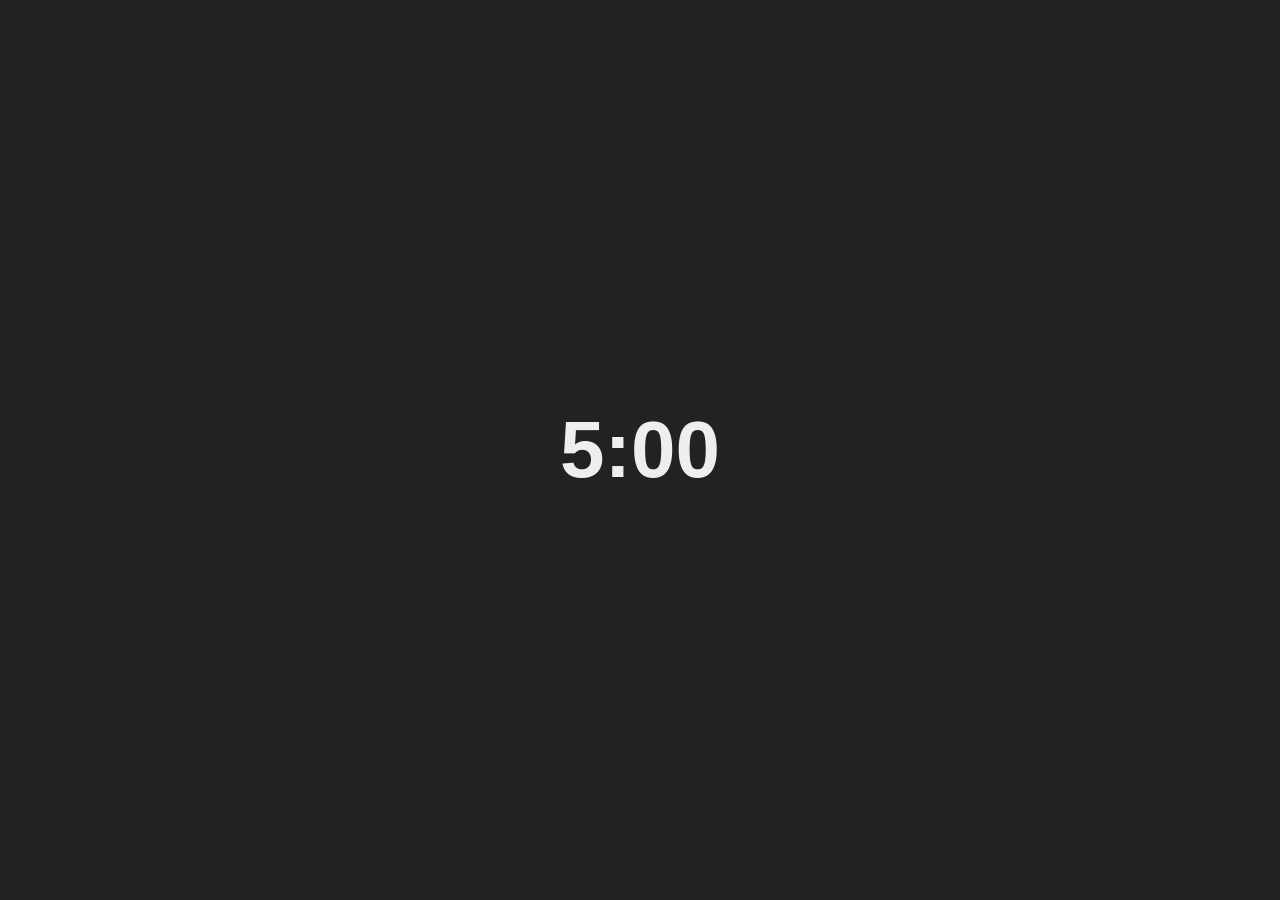
<file: code/output/timer - final/index.html>
<!DOCTYPE html>
<html lang="en">
<head>
    <meta charset="UTF-8">
    <meta name="viewport" content="width=device-width, initial-scale=1.0">
    <title>Countdown Timer</title>
    <link rel="stylesheet" href="style.css">
</head>
<body>
    <div class="container">
        <h1 id="timerDisplay">5:00</h1>
    </div>
    <script src="script.js"></script>
</body>
</html>
</file>
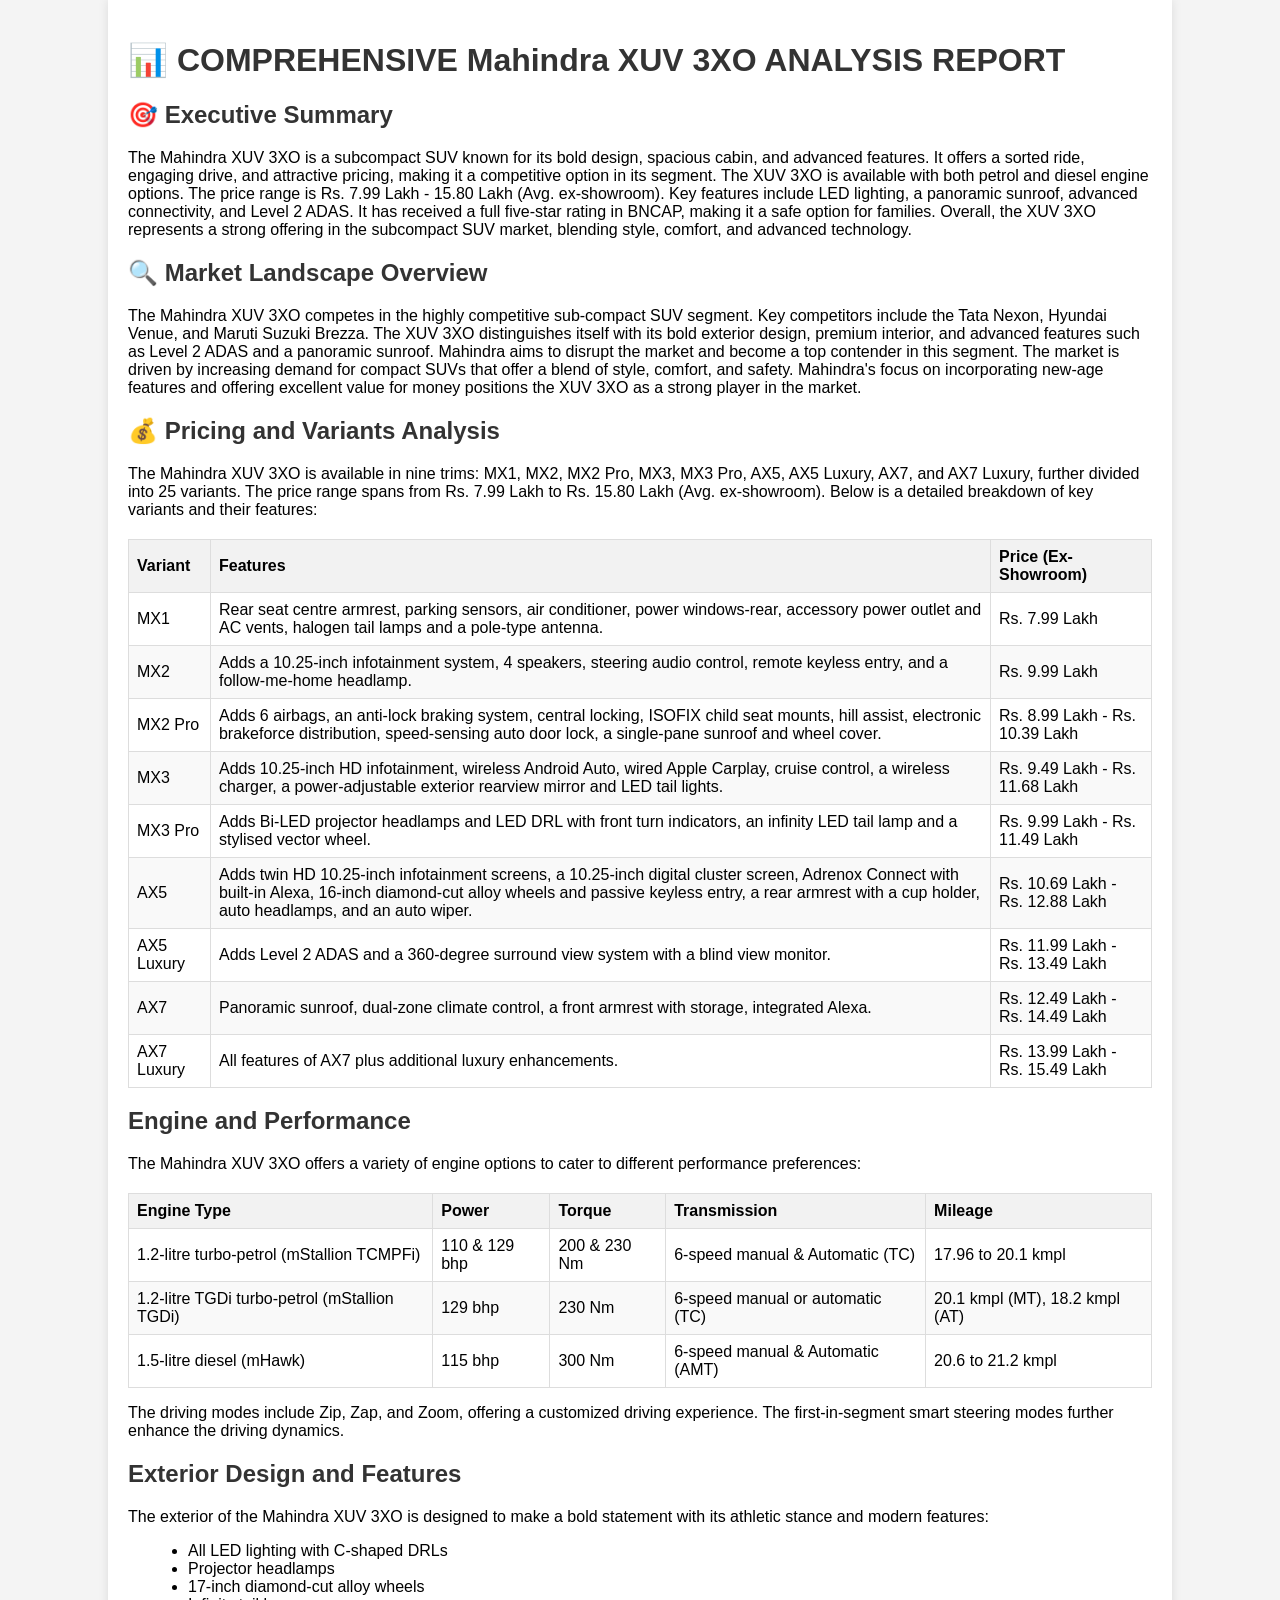
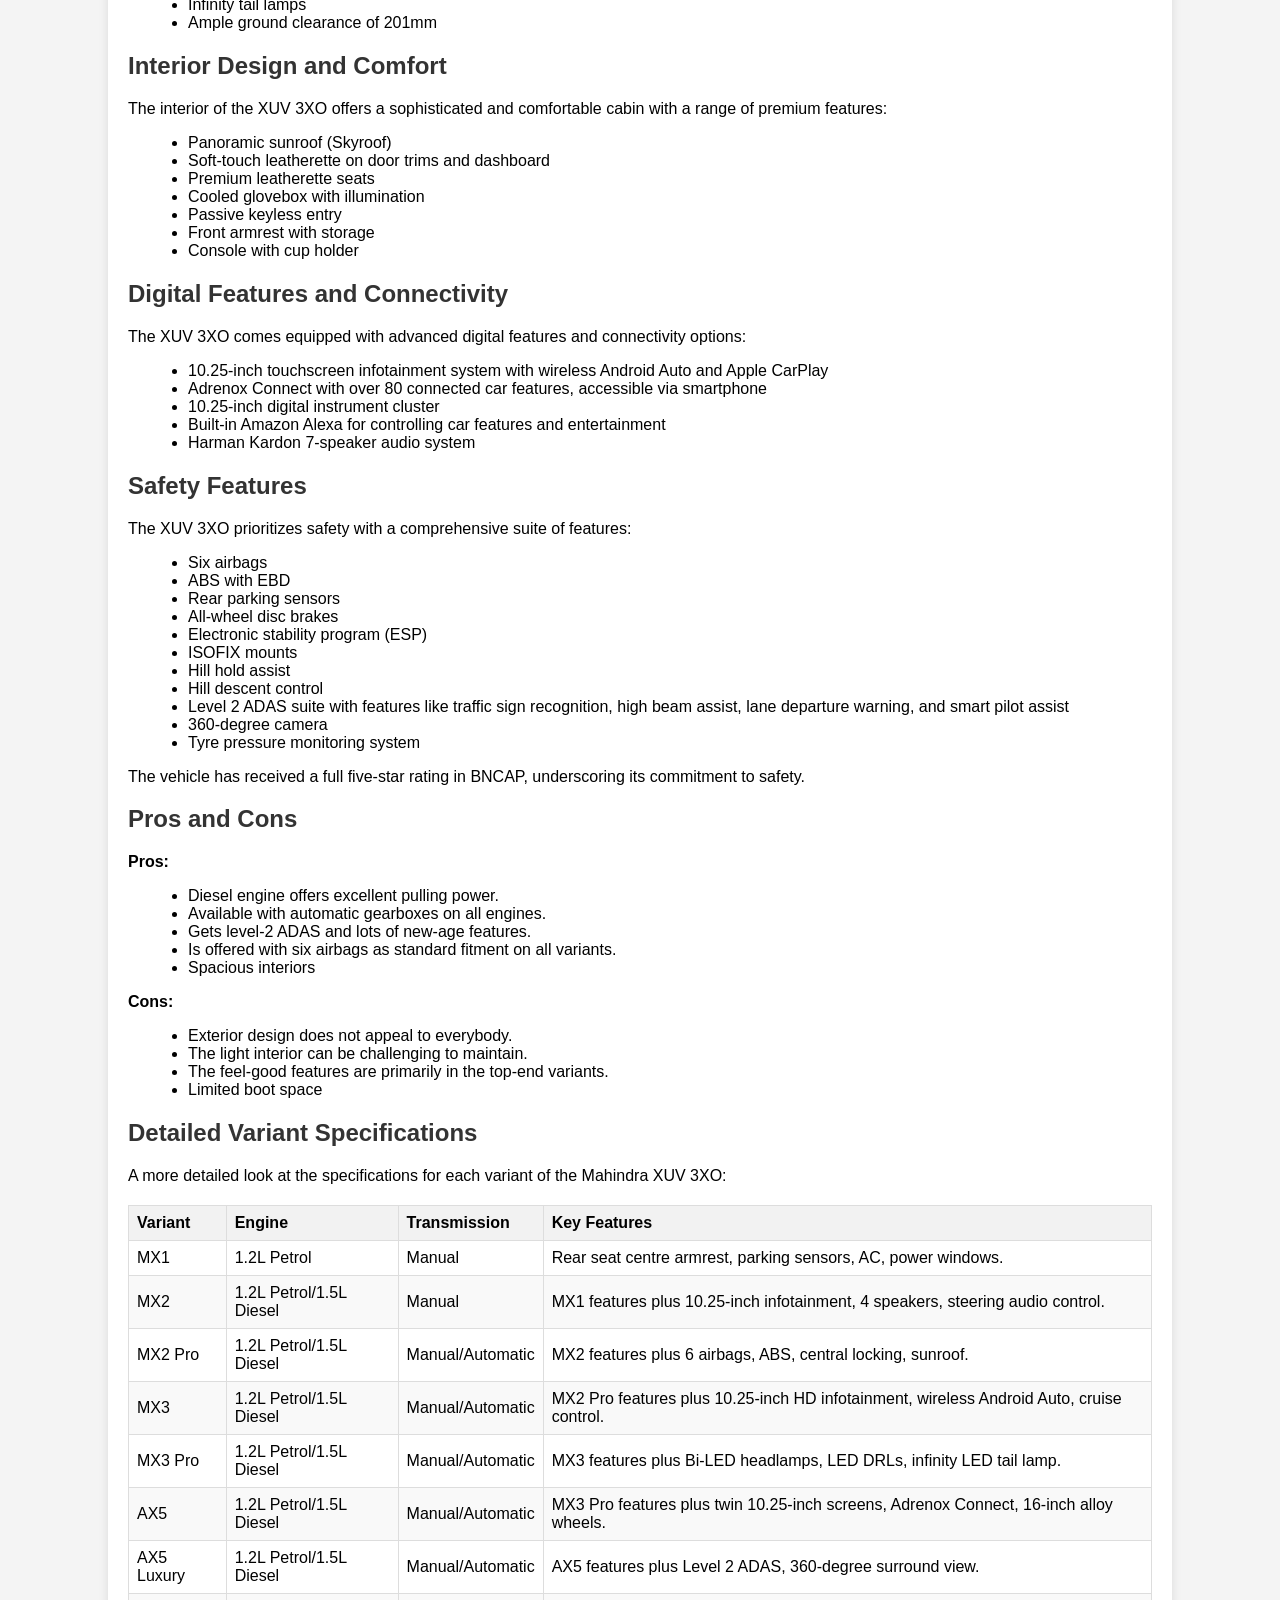
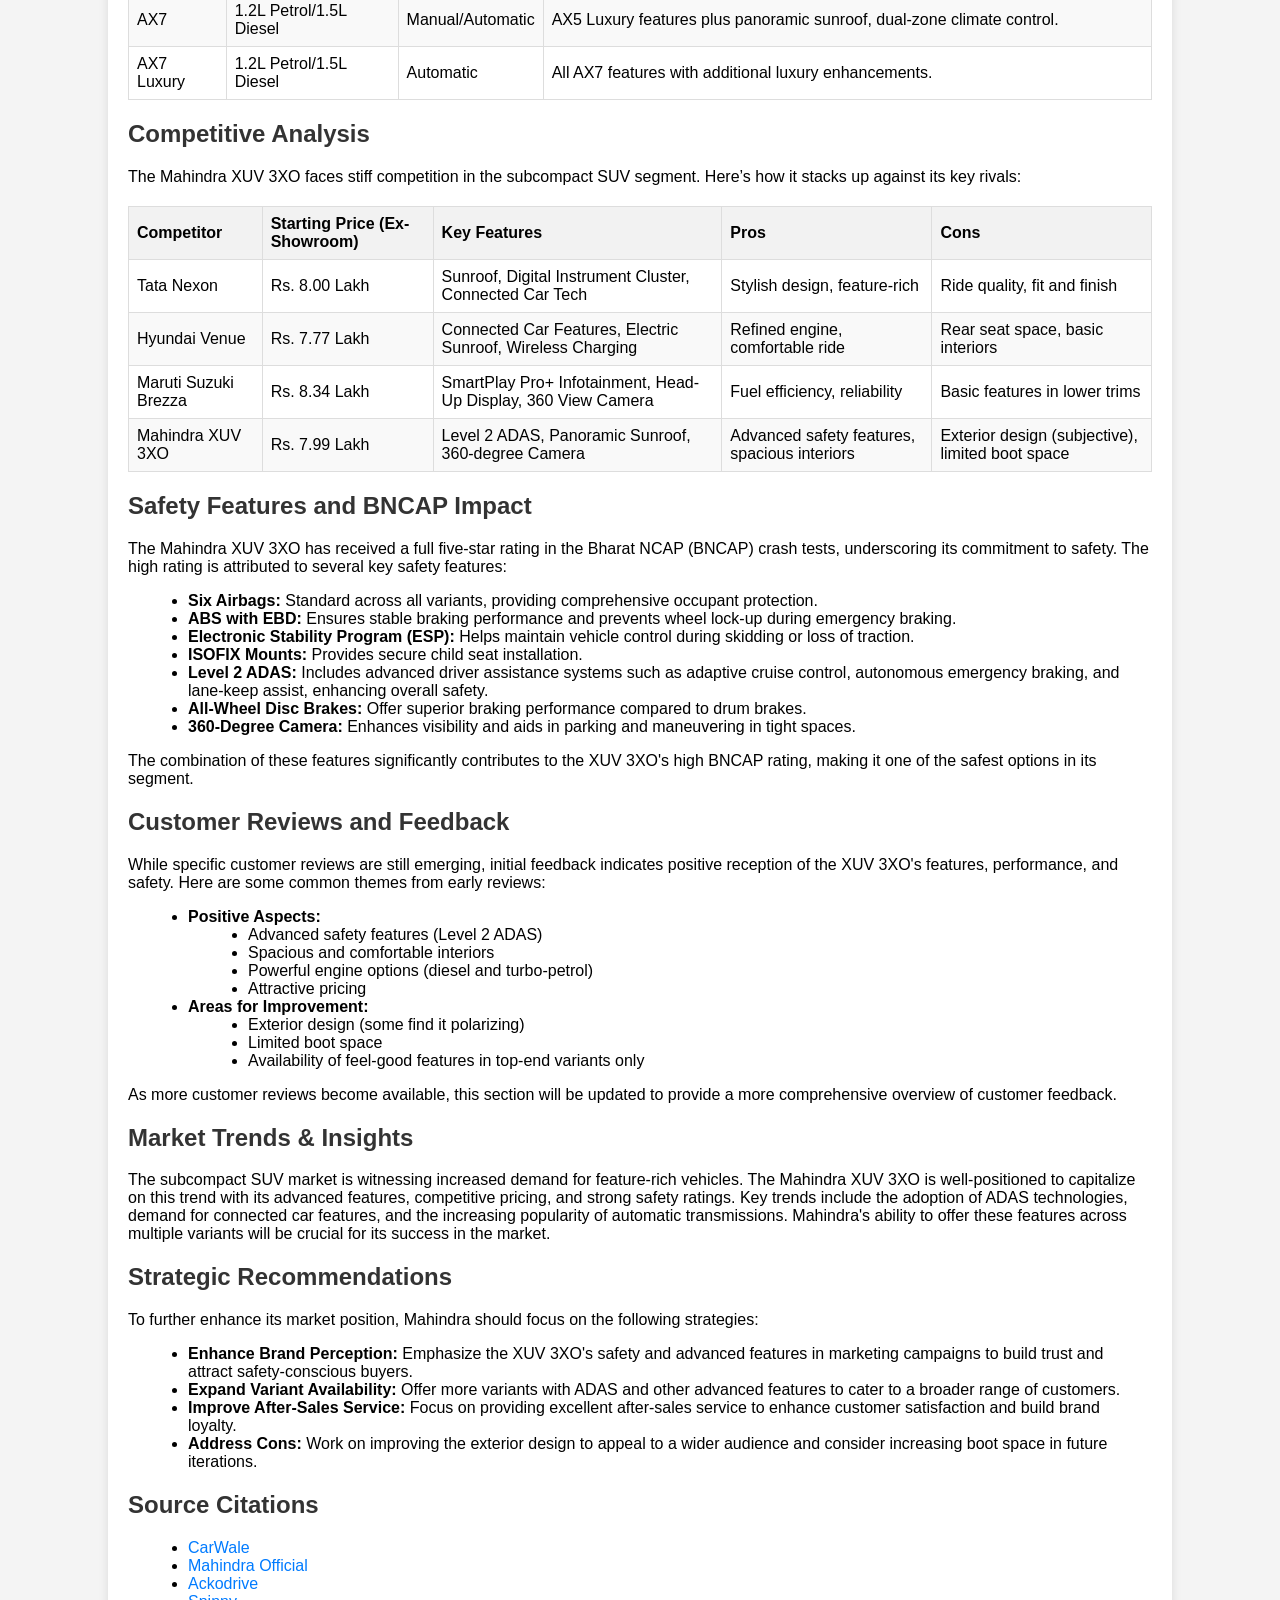
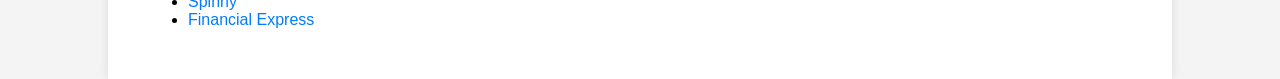
<file: code/sample_output/report/index.html>
<!DOCTYPE html>
<html lang="en">
<head>
    <meta charset="UTF-8">
    <meta name="viewport" content="width=device-width, initial-scale=1.0">
    <title>Mahindra XUV 3XO Analysis Report</title>
    <link rel="stylesheet" href="styles.css">
</head>
<body>
    <div class="container">
        <div class="comprehensive-report">
<h1>📊 COMPREHENSIVE Mahindra XUV 3XO ANALYSIS REPORT</h1>

<div class="executive-summary">
<h2>🎯 Executive Summary</h2>
<p>The Mahindra XUV 3XO is a subcompact SUV known for its bold design, spacious cabin, and advanced features. It offers a sorted ride, engaging drive, and attractive pricing, making it a competitive option in its segment. The XUV 3XO is available with both petrol and diesel engine options. The price range is Rs. 7.99 Lakh - 15.80 Lakh (Avg. ex-showroom). Key features include LED lighting, a panoramic sunroof, advanced connectivity, and Level 2 ADAS. It has received a full five-star rating in BNCAP, making it a safe option for families. Overall, the XUV 3XO represents a strong offering in the subcompact SUV market, blending style, comfort, and advanced technology.</p>
</div>

<h2>🔍 Market Landscape Overview</h2>
<p>The Mahindra XUV 3XO competes in the highly competitive sub-compact SUV segment. Key competitors include the Tata Nexon, Hyundai Venue, and Maruti Suzuki Brezza. The XUV 3XO distinguishes itself with its bold exterior design, premium interior, and advanced features such as Level 2 ADAS and a panoramic sunroof. Mahindra aims to disrupt the market and become a top contender in this segment. The market is driven by increasing demand for compact SUVs that offer a blend of style, comfort, and safety. Mahindra's focus on incorporating new-age features and offering excellent value for money positions the XUV 3XO as a strong player in the market.</p>

<h2>💰 Pricing and Variants Analysis</h2>
<p>The Mahindra XUV 3XO is available in nine trims: MX1, MX2, MX2 Pro, MX3, MX3 Pro, AX5, AX5 Luxury, AX7, and AX7 Luxury, further divided into 25 variants. The price range spans from Rs. 7.99 Lakh to Rs. 15.80 Lakh (Avg. ex-showroom). Below is a detailed breakdown of key variants and their features:</p>

<table>
  <thead>
    <tr>
      <th>Variant</th>
      <th>Features</th>
      <th>Price (Ex-Showroom)</th>
    </tr>
  </thead>
  <tbody>
    <tr>
      <td>MX1</td>
      <td>Rear seat centre armrest, parking sensors, air conditioner, power windows-rear, accessory power outlet and AC vents, halogen tail lamps and a pole-type antenna.</td>
      <td>Rs. 7.99 Lakh</td>
    </tr>
    <tr>
      <td>MX2</td>
      <td>Adds a 10.25-inch infotainment system, 4 speakers, steering audio control, remote keyless entry, and a follow-me-home headlamp.</td>
      <td>Rs. 9.99 Lakh</td>
    </tr>
    <tr>
      <td>MX2 Pro</td>
      <td>Adds 6 airbags, an anti-lock braking system, central locking, ISOFIX child seat mounts, hill assist, electronic brakeforce distribution, speed-sensing auto door lock, a single-pane sunroof and wheel cover.</td>
      <td>Rs. 8.99 Lakh - Rs. 10.39 Lakh</td>
    </tr>
    <tr>
      <td>MX3</td>
      <td>Adds 10.25-inch HD infotainment, wireless Android Auto, wired Apple Carplay, cruise control, a wireless charger, a power-adjustable exterior rearview mirror and LED tail lights.</td>
      <td>Rs. 9.49 Lakh - Rs. 11.68 Lakh</td>
    </tr>
    <tr>
      <td>MX3 Pro</td>
      <td>Adds Bi-LED projector headlamps and LED DRL with front turn indicators, an infinity LED tail lamp and a stylised vector wheel.</td>
      <td>Rs. 9.99 Lakh - Rs. 11.49 Lakh</td>
    </tr>
    <tr>
      <td>AX5</td>
      <td>Adds twin HD 10.25-inch infotainment screens, a 10.25-inch digital cluster screen, Adrenox Connect with built-in Alexa, 16-inch diamond-cut alloy wheels and passive keyless entry, a rear armrest with a cup holder, auto headlamps, and an auto wiper.</td>
      <td>Rs. 10.69 Lakh - Rs. 12.88 Lakh</td>
    </tr>
    <tr>
      <td>AX5 Luxury</td>
      <td>Adds Level 2 ADAS and a 360-degree surround view system with a blind view monitor.</td>
      <td>Rs. 11.99 Lakh - Rs. 13.49 Lakh</td>
    </tr>
    <tr>
      <td>AX7</td>
      <td>Panoramic sunroof, dual-zone climate control, a front armrest with storage, integrated Alexa.</td>
      <td>Rs. 12.49 Lakh - Rs. 14.49 Lakh</td>
    </tr>
    <tr>
      <td>AX7 Luxury</td>
      <td>All features of AX7 plus additional luxury enhancements.</td>
      <td>Rs. 13.99 Lakh - Rs. 15.49 Lakh</td>
    </tr>
  </tbody>
</table>

<h2>Engine and Performance</h2>
<p>The Mahindra XUV 3XO offers a variety of engine options to cater to different performance preferences:</p>

<table>
  <thead>
    <tr>
      <th>Engine Type</th>
      <th>Power</th>
      <th>Torque</th>
      <th>Transmission</th>
      <th>Mileage</th>
    </tr>
  </thead>
  <tbody>
    <tr>
      <td>1.2-litre turbo-petrol (mStallion TCMPFi)</td>
      <td>110 & 129 bhp</td>
      <td>200 & 230 Nm</td>
      <td>6-speed manual & Automatic (TC)</td>
      <td>17.96 to 20.1 kmpl</td>
    </tr>
    <tr>
      <td>1.2-litre TGDi turbo-petrol (mStallion TGDi)</td>
      <td>129 bhp</td>
      <td>230 Nm</td>
      <td>6-speed manual or automatic (TC)</td>
      <td>20.1 kmpl (MT), 18.2 kmpl (AT)</td>
    </tr>
    <tr>
      <td>1.5-litre diesel (mHawk)</td>
      <td>115 bhp</td>
      <td>300 Nm</td>
      <td>6-speed manual & Automatic (AMT)</td>
      <td>20.6 to 21.2 kmpl</td>
    </tr>
  </tbody>
</table>
<p>The driving modes include Zip, Zap, and Zoom, offering a customized driving experience. The first-in-segment smart steering modes further enhance the driving dynamics.</p>

<h2>Exterior Design and Features</h2>
<p>The exterior of the Mahindra XUV 3XO is designed to make a bold statement with its athletic stance and modern features:</p>
<ul>
  <li>All LED lighting with C-shaped DRLs</li>
  <li>Projector headlamps</li>
  <li>17-inch diamond-cut alloy wheels</li>
  <li>Infinity tail lamps</li>
  <li>Ample ground clearance of 201mm</li>
</ul>

<h2>Interior Design and Comfort</h2>
<p>The interior of the XUV 3XO offers a sophisticated and comfortable cabin with a range of premium features:</p>
<ul>
  <li>Panoramic sunroof (Skyroof)</li>
  <li>Soft-touch leatherette on door trims and dashboard</li>
  <li>Premium leatherette seats</li>
  <li>Cooled glovebox with illumination</li>
  <li>Passive keyless entry</li>
  <li>Front armrest with storage</li>
  <li>Console with cup holder</li>
</ul>

<h2>Digital Features and Connectivity</h2>
<p>The XUV 3XO comes equipped with advanced digital features and connectivity options:</p>
<ul>
  <li>10.25-inch touchscreen infotainment system with wireless Android Auto and Apple CarPlay</li>
  <li>Adrenox Connect with over 80 connected car features, accessible via smartphone</li>
  <li>10.25-inch digital instrument cluster</li>
  <li>Built-in Amazon Alexa for controlling car features and entertainment</li>
  <li>Harman Kardon 7-speaker audio system</li>
</ul>

<h2>Safety Features</h2>
<p>The XUV 3XO prioritizes safety with a comprehensive suite of features:</p>
<ul>
  <li>Six airbags</li>
  <li>ABS with EBD</li>
  <li>Rear parking sensors</li>
  <li>All-wheel disc brakes</li>
  <li>Electronic stability program (ESP)</li>
  <li>ISOFIX mounts</li>
  <li>Hill hold assist</li>
  <li>Hill descent control</li>
  <li>Level 2 ADAS suite with features like traffic sign recognition, high beam assist, lane departure warning, and smart pilot assist</li>
  <li>360-degree camera</li>
  <li>Tyre pressure monitoring system</li>
</ul>
<p>The vehicle has received a full five-star rating in BNCAP, underscoring its commitment to safety.</p>

<h2>Pros and Cons</h2>
<p><b>Pros:</b></p>
<ul>
  <li>Diesel engine offers excellent pulling power.</li>
  <li>Available with automatic gearboxes on all engines.</li>
  <li>Gets level-2 ADAS and lots of new-age features.</li>
  <li>Is offered with six airbags as standard fitment on all variants.</li>
  <li>Spacious interiors</li>
</ul>
<p><b>Cons:</b></p>
<ul>
  <li>Exterior design does not appeal to everybody.</li>
  <li>The light interior can be challenging to maintain.</li>
  <li>The feel-good features are primarily in the top-end variants.</li>
  <li>Limited boot space</li>
</ul>

<h2>Detailed Variant Specifications</h2>
<p>A more detailed look at the specifications for each variant of the Mahindra XUV 3XO:</p>
<table>
  <thead>
    <tr>
      <th>Variant</th>
      <th>Engine</th>
      <th>Transmission</th>
      <th>Key Features</th>
    </tr>
  </thead>
  <tbody>
    <tr>
      <td>MX1</td>
      <td>1.2L Petrol</td>
      <td>Manual</td>
      <td>Rear seat centre armrest, parking sensors, AC, power windows.</td>
    </tr>
    <tr>
      <td>MX2</td>
      <td>1.2L Petrol/1.5L Diesel</td>
      <td>Manual</td>
      <td>MX1 features plus 10.25-inch infotainment, 4 speakers, steering audio control.</td>
    </tr>
    <tr>
      <td>MX2 Pro</td>
      <td>1.2L Petrol/1.5L Diesel</td>
      <td>Manual/Automatic</td>
      <td>MX2 features plus 6 airbags, ABS, central locking, sunroof.</td>
    </tr>
    <tr>
      <td>MX3</td>
      <td>1.2L Petrol/1.5L Diesel</td>
      <td>Manual/Automatic</td>
      <td>MX2 Pro features plus 10.25-inch HD infotainment, wireless Android Auto, cruise control.</td>
    </tr>
    <tr>
      <td>MX3 Pro</td>
      <td>1.2L Petrol/1.5L Diesel</td>
      <td>Manual/Automatic</td>
      <td>MX3 features plus Bi-LED headlamps, LED DRLs, infinity LED tail lamp.</td>
    </tr>
    <tr>
      <td>AX5</td>
      <td>1.2L Petrol/1.5L Diesel</td>
      <td>Manual/Automatic</td>
      <td>MX3 Pro features plus twin 10.25-inch screens, Adrenox Connect, 16-inch alloy wheels.</td>
    </tr>
    <tr>
      <td>AX5 Luxury</td>
      <td>1.2L Petrol/1.5L Diesel</td>
      <td>Manual/Automatic</td>
      <td>AX5 features plus Level 2 ADAS, 360-degree surround view.</td>
    </tr>
    <tr>
      <td>AX7</td>
      <td>1.2L Petrol/1.5L Diesel</td>
      <td>Manual/Automatic</td>
      <td>AX5 Luxury features plus panoramic sunroof, dual-zone climate control.</td>
    </tr>
    <tr>
      <td>AX7 Luxury</td>
      <td>1.2L Petrol/1.5L Diesel</td>
      <td>Automatic</td>
      <td>All AX7 features with additional luxury enhancements.</td>
    </tr>
  </tbody>
</table>

<h2>Competitive Analysis</h2>
<p>The Mahindra XUV 3XO faces stiff competition in the subcompact SUV segment. Here’s how it stacks up against its key rivals:</p>
<table>
  <thead>
    <tr>
      <th>Competitor</th>
      <th>Starting Price (Ex-Showroom)</th>
      <th>Key Features</th>
      <th>Pros</th>
      <th>Cons</th>
    </tr>
  </thead>
  <tbody>
    <tr>
      <td>Tata Nexon</td>
      <td>Rs. 8.00 Lakh</td>
      <td>Sunroof, Digital Instrument Cluster, Connected Car Tech</td>
      <td>Stylish design, feature-rich</td>
      <td>Ride quality, fit and finish</td>
    </tr>
    <tr>
      <td>Hyundai Venue</td>
      <td>Rs. 7.77 Lakh</td>
      <td>Connected Car Features, Electric Sunroof, Wireless Charging</td>
      <td>Refined engine, comfortable ride</td>
      <td>Rear seat space, basic interiors</td>
    </tr>
    <tr>
      <td>Maruti Suzuki Brezza</td>
      <td>Rs. 8.34 Lakh</td>
      <td>SmartPlay Pro+ Infotainment, Head-Up Display, 360 View Camera</td>
      <td>Fuel efficiency, reliability</td>
      <td>Basic features in lower trims</td>
    </tr>
    <tr>
      <td>Mahindra XUV 3XO</td>
      <td>Rs. 7.99 Lakh</td>
      <td>Level 2 ADAS, Panoramic Sunroof, 360-degree Camera</td>
      <td>Advanced safety features, spacious interiors</td>
      <td>Exterior design (subjective), limited boot space</td>
    </tr>
  </tbody>
</table>

<h2>Safety Features and BNCAP Impact</h2>
<p>The Mahindra XUV 3XO has received a full five-star rating in the Bharat NCAP (BNCAP) crash tests, underscoring its commitment to safety. The high rating is attributed to several key safety features:</p>
<ul>
  <li><b>Six Airbags:</b> Standard across all variants, providing comprehensive occupant protection.</li>
  <li><b>ABS with EBD:</b> Ensures stable braking performance and prevents wheel lock-up during emergency braking.</li>
  <li><b>Electronic Stability Program (ESP):</b> Helps maintain vehicle control during skidding or loss of traction.</li>
  <li><b>ISOFIX Mounts:</b> Provides secure child seat installation.</li>
  <li><b>Level 2 ADAS:</b> Includes advanced driver assistance systems such as adaptive cruise control, autonomous emergency braking, and lane-keep assist, enhancing overall safety.</li>
  <li><b>All-Wheel Disc Brakes:</b> Offer superior braking performance compared to drum brakes.</li>
  <li><b>360-Degree Camera:</b> Enhances visibility and aids in parking and maneuvering in tight spaces.</li>
</ul>
<p>The combination of these features significantly contributes to the XUV 3XO's high BNCAP rating, making it one of the safest options in its segment.</p>

<h2>Customer Reviews and Feedback</h2>
<p>While specific customer reviews are still emerging, initial feedback indicates positive reception of the XUV 3XO's features, performance, and safety. Here are some common themes from early reviews:</p>
<ul>
  <li><b>Positive Aspects:</b>
    <ul>
      <li>Advanced safety features (Level 2 ADAS)</li>
      <li>Spacious and comfortable interiors</li>
      <li>Powerful engine options (diesel and turbo-petrol)</li>
      <li>Attractive pricing</li>
    </ul>
  </li>
  <li><b>Areas for Improvement:</b>
    <ul>
      <li>Exterior design (some find it polarizing)</li>
      <li>Limited boot space</li>
      <li>Availability of feel-good features in top-end variants only</li>
    </ul>
  </li>
</ul>
<p>As more customer reviews become available, this section will be updated to provide a more comprehensive overview of customer feedback.</p>

<h2>Market Trends & Insights</h2>
<p>The subcompact SUV market is witnessing increased demand for feature-rich vehicles. The Mahindra XUV 3XO is well-positioned to capitalize on this trend with its advanced features, competitive pricing, and strong safety ratings. Key trends include the adoption of ADAS technologies, demand for connected car features, and the increasing popularity of automatic transmissions. Mahindra's ability to offer these features across multiple variants will be crucial for its success in the market.</p>

<h2>Strategic Recommendations</h2>
<p>To further enhance its market position, Mahindra should focus on the following strategies:</p>
<ul>
  <li><b>Enhance Brand Perception:</b> Emphasize the XUV 3XO's safety and advanced features in marketing campaigns to build trust and attract safety-conscious buyers.</li>
  <li><b>Expand Variant Availability:</b> Offer more variants with ADAS and other advanced features to cater to a broader range of customers.</li>
  <li><b>Improve After-Sales Service:</b> Focus on providing excellent after-sales service to enhance customer satisfaction and build brand loyalty.</li>
  <li><b>Address Cons:</b> Work on improving the exterior design to appeal to a wider audience and consider increasing boot space in future iterations.</li>
</ul>
<h2>Source Citations</h2>
<ul>
    <li><a href="https://www.carwale.com/mahindra-cars/xuv-3xo/">CarWale</a></li>
    <li><a href="https://auto.mahindra.com/suv/xuv3xo/X3XO.html">Mahindra Official</a></li>
    <li><a href="https://ackodrive.com/car-guide/mahindra-xuv-3xo-features-explained/">Ackodrive</a></li>
    <li><a href="https://www.spinny.com/blog/mahindra-xuv-3xo-price-specifiations-images/">Spinny</a></li>
    <li><a href="https://www.financialexpress.com/auto/new-cars/mahindra/xuv-3xo/">Financial Express</a></li>
</ul>
</div>
    </div>
    <script src="script.js"></script>
</body>
</html>
</file>
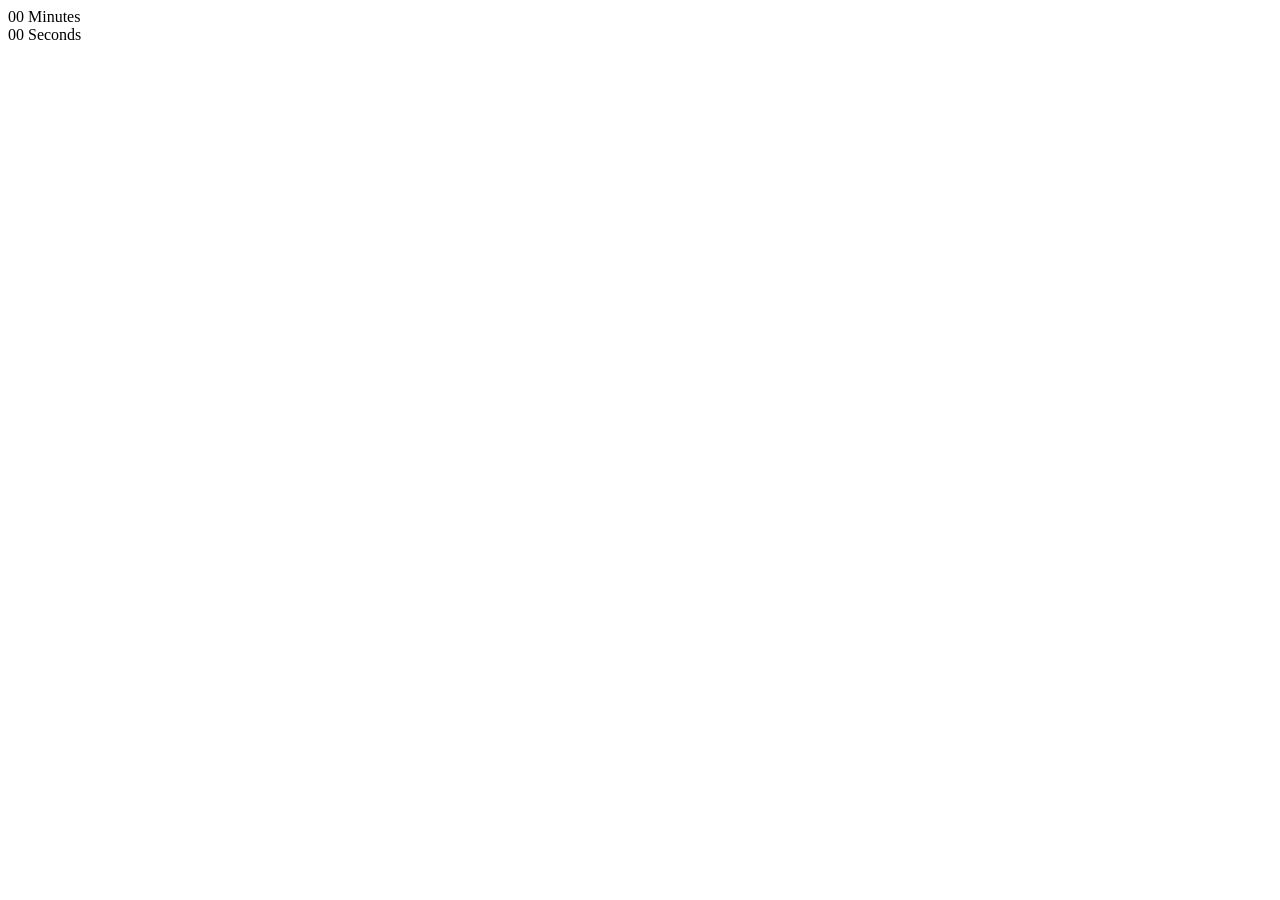
<file: code/layout.html>
<!DOCTYPE html>
<html lang="en">
<head>
    <meta charset="UTF-8">
    <meta name="viewport" content="width=device-width, initial-scale=1.0">
    <title>Countdown Timer</title>
</head>
<body>
    <div id="countdown">
        <div class="time">
            <span id="minutes">00</span>
            <label>Minutes</label>
        </div>
        <div class="time">
            <span id="seconds">00</span>
            <label>Seconds</label>
        </div>
    </div>
    <!-- insert_here -->
</body>
</html>
</file>
<file: code/output/timer - final/style.css>
body {
    background-color: #222;
    color: #eee;
    font-family: sans-serif;
    display: flex;
    justify-content: center;
    align-items: center;
    min-height: 100vh;
    margin: 0;
}

.container {
    text-align: center;
}

#timerDisplay {
    font-size: 5em;
    font-weight: bold;
}
</file>
<file: code/sample_output/report/styles.css>
body {
    font-family: Arial, sans-serif;
    margin: 0;
    padding: 0;
    background-color: #f4f4f4;
}

.container {
    width: 80%;
    margin: auto;
    padding: 20px;
    background-color: #fff;
    box-shadow: 0 0 10px rgba(0, 0, 0, 0.1);
}

h1, h2 {
    color: #333;
}

table {
    width: 100%;
    border-collapse: collapse;
    margin-top: 20px;
}

table, th, td {
    border: 1px solid #ddd;
    padding: 8px;
    text-align: left;
}

th {
    background-color: #f2f2f2;
}

tr:nth-child(even) {
    background-color: #f9f9f9;
}

ul {
    list-style-type: disc;
    margin-left: 20px;
}

a {
    color: #007bff;
    text-decoration: none;
}

a:hover {
    text-decoration: underline;
}

.comprehensive-report {
    margin-bottom: 30px;
}

.executive-summary {
    margin-bottom: 20px;
}

/* Add more styles as needed */
</file>
